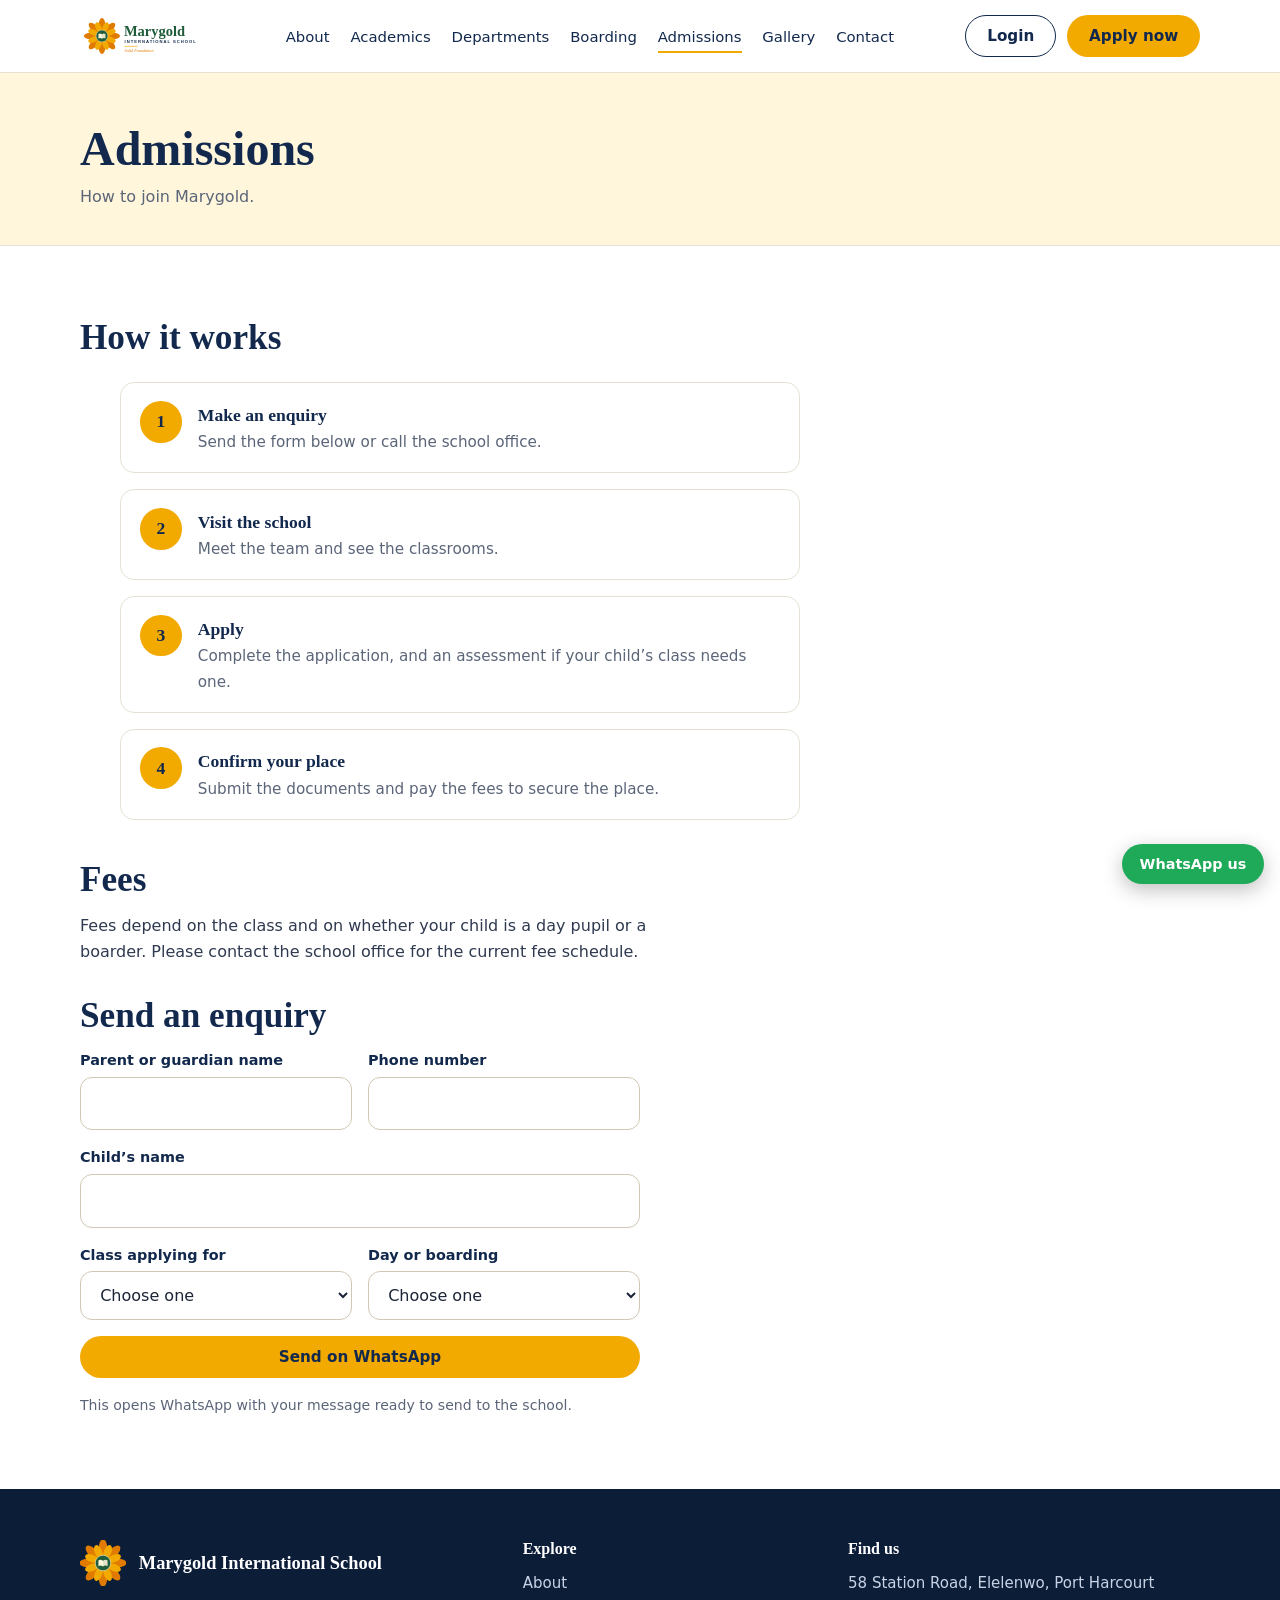
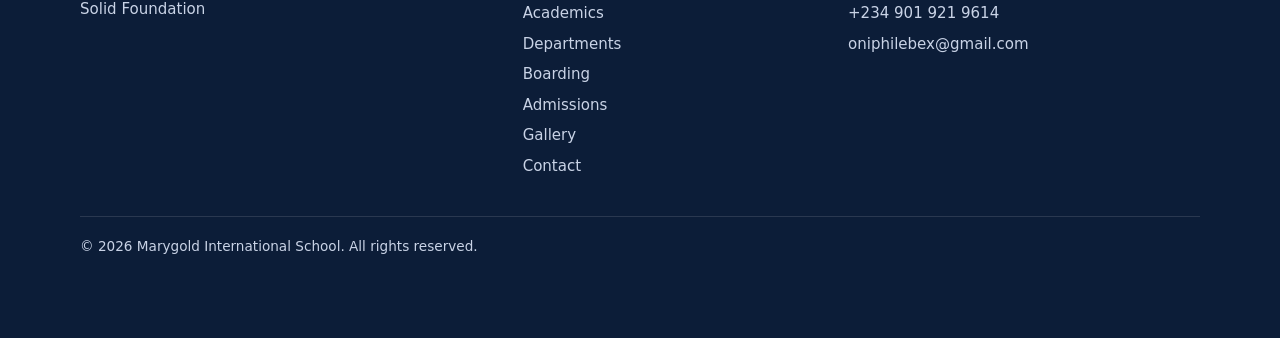
<file: admissions.html>
<!DOCTYPE html>
<html lang="en">
<head>
  <meta charset="UTF-8">
  <meta name="viewport" content="width=device-width, initial-scale=1">
  <title>Admissions | Marygold International School</title>
  <link rel="icon" href="images/marygold-icon.svg" type="image/svg+xml">
  <link rel="stylesheet" href="stylesheet.css">
  <link rel="stylesheet" href="pages.css">
</head>
<body>
  <header id="site-header" class="site-header"></header>
  <main>
    <section class="page-title"><div class="wrap"><h1>Admissions</h1><p>How to join Marygold.</p></div></section>
    <!-- DRAFT STEPS AND FEES NOTE: the school must confirm the real process before launch. -->
    <section class="section"><div class="wrap">
      <div class="prose"><h2>How it works</h2></div>
      <ol class="steps">
        <li><div><strong>Make an enquiry</strong><span>Send the form below or call the school office.</span></div></li>
        <li><div><strong>Visit the school</strong><span>Meet the team and see the classrooms.</span></div></li>
        <li><div><strong>Apply</strong><span>Complete the application, and an assessment if your child’s class needs one.</span></div></li>
        <li><div><strong>Confirm your place</strong><span>Submit the documents and pay the fees to secure the place.</span></div></li>
      </ol>
      <div class="prose"><h2>Fees</h2><p>Fees depend on the class and on whether your child is a day pupil or a boarder. Please contact the school office for the current fee schedule.</p></div>
      <div class="prose" style="margin-top:2rem"><h2>Send an enquiry</h2></div>
      <form class="form" data-kind="enquiry" novalidate data-wa="Admission enquiry for Marygold International School">
        <div class="two">
          <div><label for="pn">Parent or guardian name</label><input id="pn" name="parent" data-label="Parent or guardian" required></div>
          <div><label for="ph">Phone number</label><input id="ph" name="phone" type="tel" data-label="Phone" required></div>
        </div>
        <div><label for="cn">Child’s name</label><input id="cn" name="child" data-label="Child’s name" required></div>
        <div class="two">
          <div><label for="cl">Class applying for</label>
            <select id="cl" name="level" data-label="Class" required><option value="">Choose one</option><option>Crèche</option><option>Primary</option><option>Secondary</option></select></div>
          <div><label for="ty">Day or boarding</label>
            <select id="ty" name="type" data-label="Day or boarding" required><option value="">Choose one</option><option>Day</option><option>Boarding</option></select></div>
        </div>
        <button class="btn btn-gold" type="submit">Send on WhatsApp</button>
        <p class="note">This opens WhatsApp with your message ready to send to the school.</p>
        <div class="status" role="status" aria-live="polite"></div>
      </form>
    </div></section>
  </main>
  <footer id="site-footer" class="site-footer"></footer>
  <script src="script.js"></script>
  <script src="pages.js"></script>
</body>
</html>
</file>
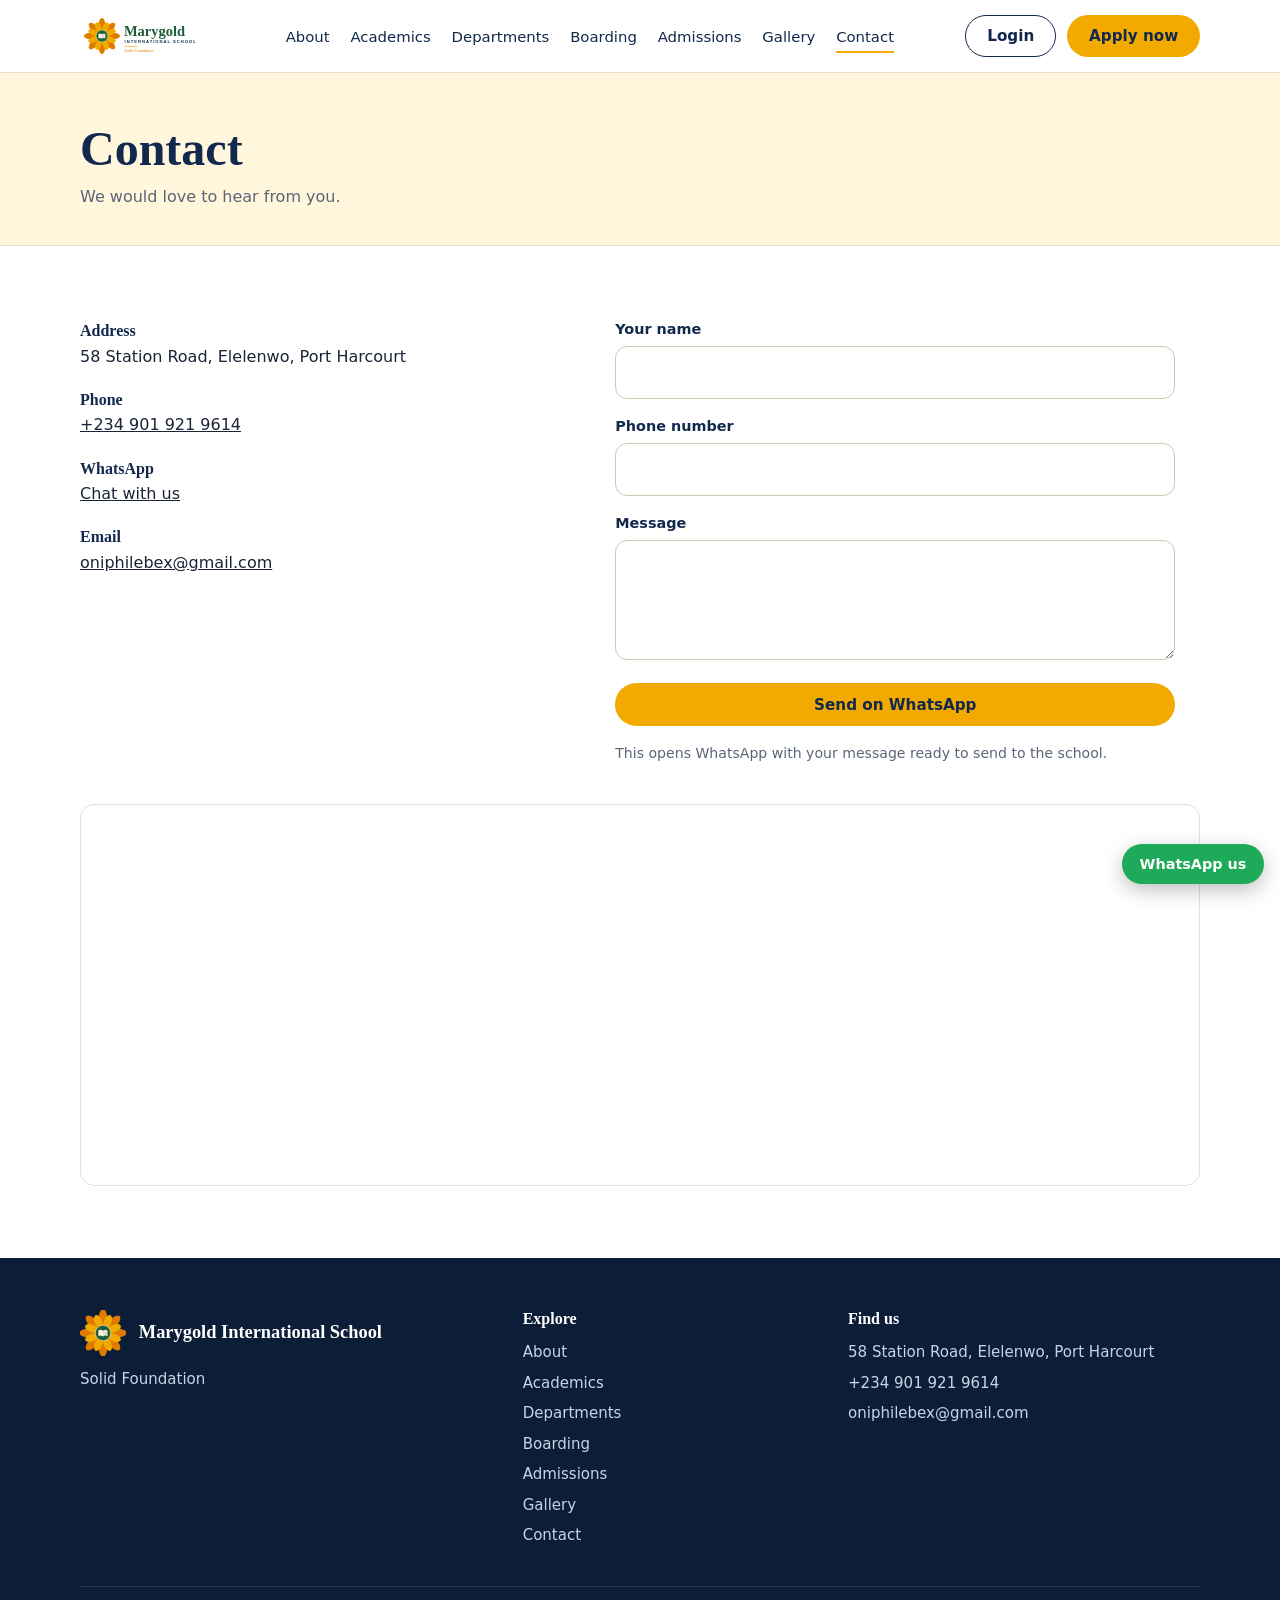
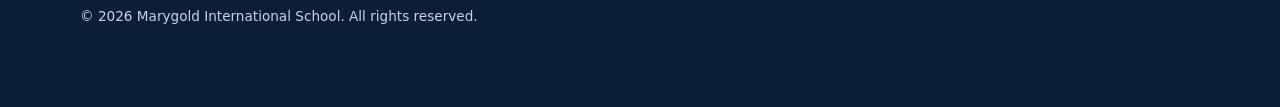
<file: contact.html>
<!DOCTYPE html>
<html lang="en">
<head>
  <meta charset="UTF-8">
  <meta name="viewport" content="width=device-width, initial-scale=1">
  <title>Contact | Marygold International School</title>
  <link rel="icon" href="images/marygold-icon.svg" type="image/svg+xml">
  <link rel="stylesheet" href="stylesheet.css">
  <link rel="stylesheet" href="pages.css">
</head>
<body>
  <header id="site-header" class="site-header"></header>
  <main>
    <section class="page-title"><div class="wrap"><h1>Contact</h1><p>We would love to hear from you.</p></div></section>
    <section class="section"><div class="wrap">
      <div class="contact-grid">
        <ul class="info">
          <li><strong>Address</strong><span data-school="address"></span></li>
          <li><strong>Phone</strong><a data-school="phone" href="#"></a></li>
          <li><strong>WhatsApp</strong><a data-school="whatsapp" href="#" target="_blank" rel="noopener">Chat with us</a></li>
          <li><strong>Email</strong><a data-school="email" href="#"></a></li>
        </ul>
        <form class="form" data-kind="message" novalidate data-wa="Message for Marygold International School">
          <div><label for="n">Your name</label><input id="n" name="name" data-label="Name" required></div>
          <div><label for="p">Phone number</label><input id="p" name="phone" type="tel" data-label="Phone"></div>
          <div><label for="m">Message</label><textarea id="m" name="message" data-label="Message" required></textarea></div>
          <button class="btn btn-gold" type="submit">Send on WhatsApp</button>
          <p class="note">This opens WhatsApp with your message ready to send to the school.</p>
        <div class="status" role="status" aria-live="polite"></div>
        </form>
      </div>
      <div class="map"><iframe src="https://www.google.com/maps/embed?pb=!1m18!1m12!1m3!1d15902.112423886503!2d7.057431443648207!3d4.8507640719969665!2m3!1f0!2f0!3f0!3m2!1i1024!2i768!4f13.1!3m3!1m2!1s0x1069cd4390dbbf99%3A0x5d23838145b7839b!2sMarygold%20International%20School!5e0!3m2!1sen!2sng!4v1792787120247!5m2!1sen!2sng" title="Marygold International School on the map" loading="lazy" allowfullscreen referrerpolicy="no-referrer-when-downgrade"></iframe></div>
    </div></section>
  </main>
  <footer id="site-footer" class="site-footer"></footer>
  <script src="script.js"></script>
  <script src="pages.js"></script>
</body>
</html>
</file>
<file: stylesheet.css>
/* Marygold International School: shared styles */
:root{
  --navy:#12294D; --navy-deep:#0c1d38; --gold:#F2A900; --orange:#E07B00;
  --green:#1F5C3A; --cream:#FFF6DC; --ink:#1b2437; --muted:#5b6578; --line:#e6e1d3;
  --radius:14px;
  --serif:Georgia,'Times New Roman',serif;
  --sans:system-ui,-apple-system,'Segoe UI',Roboto,Arial,sans-serif;
}
*{box-sizing:border-box;margin:0}
html{scroll-behavior:smooth}
body{font-family:var(--sans);color:var(--ink);background:#fff;line-height:1.6}
img{max-width:100%;display:block}
a{color:inherit;text-decoration:none}
ul{padding:0;list-style:none}
h1,h2,h3{font-family:var(--serif);color:var(--navy);line-height:1.15}
.wrap{width:min(1120px,92%);margin-inline:auto}
:focus-visible{outline:3px solid var(--gold);outline-offset:3px}

/* Buttons */
.btn{display:inline-block;padding:.7rem 1.3rem;border-radius:999px;font:600 .95rem var(--sans);border:1.5px solid transparent;cursor:pointer;transition:background .2s,color .2s}
.btn-gold{background:var(--gold);color:var(--navy)}
.btn-gold:hover{background:#ffbb1f}
.btn-line{border-color:var(--navy);color:var(--navy);background:transparent}
.btn-line:hover{background:var(--navy);color:#fff}
.on-dark .btn-line{border-color:#fff;color:#fff}
.on-dark .btn-line:hover{background:#fff;color:var(--navy)}

/* Glass: reuse on login forms and dropdowns */
.glass{background:rgba(255,255,255,.62);-webkit-backdrop-filter:blur(18px) saturate(160%);backdrop-filter:blur(18px) saturate(160%);border:1px solid rgba(255,255,255,.55);box-shadow:0 10px 40px rgba(12,29,56,.18)}

/* Header */
.site-header{position:sticky;top:0;z-index:50;background:rgba(255,255,255,.9);-webkit-backdrop-filter:blur(12px);backdrop-filter:blur(12px);border-bottom:1px solid var(--line)}
.nav{display:flex;align-items:center;justify-content:space-between;gap:1rem;height:72px}
.brand img{height:44px;width:auto}
.menu{display:flex;align-items:center;gap:1.3rem}
.menu a{font-size:.93rem;color:var(--navy);padding:.35rem 0;border-bottom:2px solid transparent}
.menu a:hover,.menu a[aria-current=page]{border-color:var(--gold)}
.only-m{display:none}
.actions{display:flex;align-items:center;gap:.7rem}
.dd{position:relative}
.dd-panel{position:absolute;right:0;top:calc(100% + 10px);min-width:190px;padding:.5rem;border-radius:12px;display:none}
.dd.open .dd-panel{display:block}
.dd-panel a{display:block;padding:.65rem .9rem;border-radius:8px;color:var(--navy);font-weight:600;font-size:.93rem}
.dd-panel a:hover{background:rgba(242,169,0,.25)}
.burger{display:none;background:none;border:1.5px solid var(--navy);border-radius:10px;width:44px;height:44px;cursor:pointer;color:var(--navy);font-size:1.3rem}

/* Hero */
.hero{color:#fff;min-height:78vh;display:flex;align-items:center;padding:4rem 0;
  background:linear-gradient(100deg,rgba(12,29,56,.93) 28%,rgba(12,29,56,.45)),url(images/hero.png) center/cover,linear-gradient(135deg,var(--navy),var(--green))}
.hero h1{color:#fff;font-size:clamp(2.3rem,5.5vw,4rem);max-width:15ch}
.hero p{max-width:50ch;margin:1.2rem 0 2rem;font-size:1.1rem;color:#e8edf6}
.hero-actions{display:flex;flex-wrap:wrap;gap:.8rem}

/* Facts strip */
.facts{background:var(--cream);border-bottom:1px solid var(--line)}
.facts ul{display:grid;grid-template-columns:repeat(4,1fr);gap:1rem;padding:1.6rem 0}
.facts strong{display:block;font:700 1.35rem var(--serif);color:var(--navy)}
.facts span{font-size:.9rem;color:var(--muted)}

/* Sections */
.section{padding:4.5rem 0}
.section-head{max-width:620px;margin-bottom:2.2rem}
.section-head h2{font-size:clamp(1.7rem,3vw,2.4rem);margin-bottom:.6rem}
.section-head p{color:var(--muted)}
.cards{display:grid;grid-template-columns:repeat(auto-fit,minmax(230px,1fr));gap:1.2rem}
.card{border:1px solid var(--line);border-radius:var(--radius);overflow:hidden;background:#fff;transition:border-color .2s}
.card:hover{border-color:var(--gold)}
.card .ph{aspect-ratio:3/2;background:var(--img) center/cover,linear-gradient(135deg,#f3e6b8,#e4efe6)}
.card div.body{padding:1.1rem 1.2rem 1.3rem}
.card h3{font-size:1.2rem;margin-bottom:.35rem}
.card p{font-size:.93rem;color:var(--muted)}

/* Motto band */
.band{background:var(--navy);text-align:center;padding:3.8rem 0;color:var(--cream)}
.band h2{color:var(--cream);font-style:italic;font-size:clamp(2rem,4.5vw,3.2rem)}
.band p{margin-top:.6rem;color:#c9d3e6}
.band hr{width:64px;border:0;border-top:3px solid var(--gold);margin:0 auto 1.4rem}

/* Call to action */
.cta{background:var(--cream);text-align:center}
.cta h2{font-size:clamp(1.7rem,3vw,2.4rem);margin-bottom:.7rem}
.cta p{max-width:52ch;margin:0 auto 1.8rem;color:var(--muted)}
.cta .hero-actions{justify-content:center}

/* Footer */
.site-footer{background:var(--navy-deep);color:#c9d3e6;padding:3.2rem 0 5rem;font-size:.94rem}
.foot{display:grid;grid-template-columns:1.4fr 1fr 1.2fr;gap:2rem}
.foot h4{color:#fff;font:700 1rem var(--serif);margin-bottom:.8rem}
.foot li{margin-bottom:.4rem}
.foot a:hover{color:var(--gold)}
.foot-brand{display:flex;align-items:center;gap:.8rem;color:#fff;font:700 1.15rem var(--serif);margin-bottom:.7rem}
.foot-brand img{height:46px}
.copy{border-top:1px solid rgba(255,255,255,.12);margin-top:2rem;padding-top:1.2rem;font-size:.85rem}

/* WhatsApp button */
.wa{position:fixed;right:16px;bottom:16px;z-index:60;background:#1faa59;color:#fff;font:600 .9rem var(--sans);padding:.75rem 1.1rem;border-radius:999px;box-shadow:0 6px 20px rgba(0,0,0,.25)}
.wa:hover{background:#188a49}

/* Tablet and phone */
@media (max-width:1020px){
  .burger{display:block}
  .menu{position:absolute;top:72px;left:0;right:0;flex-direction:column;align-items:flex-start;gap:0;background:#fff;border-bottom:1px solid var(--line);padding:.6rem 4% 1.2rem;display:none}
  .menu.open{display:flex}
  .menu li{width:100%}
  .menu a{display:block;padding:.8rem 0;border-bottom:1px solid var(--line)}
  .only-m{display:block}
  .actions .btn-gold{display:none}
}
@media (max-width:720px){
  .facts ul{grid-template-columns:repeat(2,1fr)}
  .foot{grid-template-columns:1fr}
  .section{padding:3.2rem 0}
  .hero{min-height:70vh}
}
@media (prefers-reduced-motion:reduce){html{scroll-behavior:auto}*{transition:none!important}}

/* Form feedback messages */
.status{display:none;align-items:flex-start;gap:.7rem;margin-top:.9rem;padding:.8rem 1rem;border-radius:12px;font-size:.92rem;line-height:1.45;border:1px solid transparent;text-align:left}
.status.show{display:flex}
.status .ic{flex:none;width:1.3rem;height:1.3rem;display:grid;place-items:center;border-radius:50%;font-size:.78rem;font-weight:700;margin-top:.1rem}
.status a{text-decoration:underline;font-weight:600}
.status.loading{background:#eef2fa;border-color:#cdd8ec;color:var(--navy)}
.status.loading .ic{border:2.5px solid #b7c5e0;border-top-color:var(--navy);animation:spin .8s linear infinite}
.status.success{background:#e8f4ec;border-color:#bcdcc6;color:#16472c}
.status.success .ic{background:var(--green);color:#fff}
.status.error{background:#fdecea;border-color:#f3c3be;color:#7a1f16}
.status.error .ic{background:#b3261e;color:#fff}
.status.info{background:#fff6dc;border-color:#f0dc9a;color:#5a4300}
.status.info .ic{background:var(--gold);color:var(--navy)}
[aria-invalid=true]{border-color:#b3261e!important}
button:disabled{opacity:.7;cursor:wait}
@keyframes spin{to{transform:rotate(360deg)}}
@media (prefers-reduced-motion:reduce){.status.loading .ic{animation:none}}
</file>
<file: pages.css>
/* Inner pages: About, Academics, Departments, Boarding, Admissions, Contact */
.page-title{background:var(--cream);padding:3rem 0 2.2rem;border-bottom:1px solid var(--line)}
.page-title h1{font-size:clamp(2rem,4vw,3rem)}
.page-title p{color:var(--muted);margin-top:.5rem}
.tint{background:#fbf8ee}
.split{display:grid;grid-template-columns:1fr 1fr;gap:3rem;align-items:center}
.split.rev .ph-box{order:-1}
.stack .split+.split{margin-top:3.5rem}
.ph-box{aspect-ratio:4/3;border-radius:var(--radius);background:var(--img) center/cover,linear-gradient(135deg,#f3e6b8,#cfe3d6)}
.prose h2{font-size:clamp(1.6rem,3vw,2.2rem);margin-bottom:.8rem}
.prose p{color:#2f3a50;margin-bottom:1rem;max-width:62ch}
.note{font-size:.88rem;color:var(--muted)}
.cards.three{grid-template-columns:repeat(auto-fit,minmax(260px,1fr))}
.card .body{padding:1.1rem 1.2rem 1.3rem}
.plain{padding:1.4rem 1.3rem;border:1px solid var(--line);border-radius:var(--radius);background:#fff}
.plain h3{font-size:1.2rem;margin-bottom:.4rem}
.plain p{font-size:.95rem;color:var(--muted)}

.steps{counter-reset:s;display:grid;gap:1rem;max-width:720px;margin:1.5rem 0 2.5rem}
.steps li{counter-increment:s;display:grid;grid-template-columns:2.6rem 1fr;gap:1rem;align-items:start;padding:1.1rem 1.2rem;border:1px solid var(--line);border-radius:var(--radius);background:#fff}
.steps li::before{content:counter(s);display:grid;place-items:center;width:2.6rem;height:2.6rem;border-radius:50%;background:var(--gold);color:var(--navy);font:700 1.1rem var(--serif)}
.steps strong{display:block;color:var(--navy);font-family:var(--serif);font-size:1.1rem}
.steps span{color:var(--muted);font-size:.95rem}

.form{display:grid;gap:1rem;max-width:560px}
.form label{display:block;font-size:.9rem;font-weight:600;color:var(--navy);margin-bottom:.3rem}
.form input,.form select,.form textarea{width:100%;padding:.8rem .95rem;border-radius:12px;border:1px solid #cfc8b4;background:#fff;font:inherit;color:var(--ink)}
.form input:focus,.form select:focus,.form textarea:focus{border-color:var(--navy)}
.form textarea{min-height:120px;resize:vertical}
.form .two{display:grid;grid-template-columns:1fr 1fr;gap:1rem}

.contact-grid{display:grid;grid-template-columns:1fr 1.2fr;gap:3rem;align-items:start}
.info li{margin-bottom:1.1rem}
.info strong{display:block;color:var(--navy);font-family:var(--serif)}
.info a{text-decoration:underline}
.map{margin-top:2.5rem;border-radius:var(--radius);overflow:hidden;border:1px solid var(--line)}
.map iframe{display:block;width:100%;height:380px;border:0}

@media (max-width:820px){
  .split,.contact-grid{grid-template-columns:1fr;gap:1.6rem}
  .split.rev .ph-box{order:0}
  .form .two{grid-template-columns:1fr}
}
</file>
